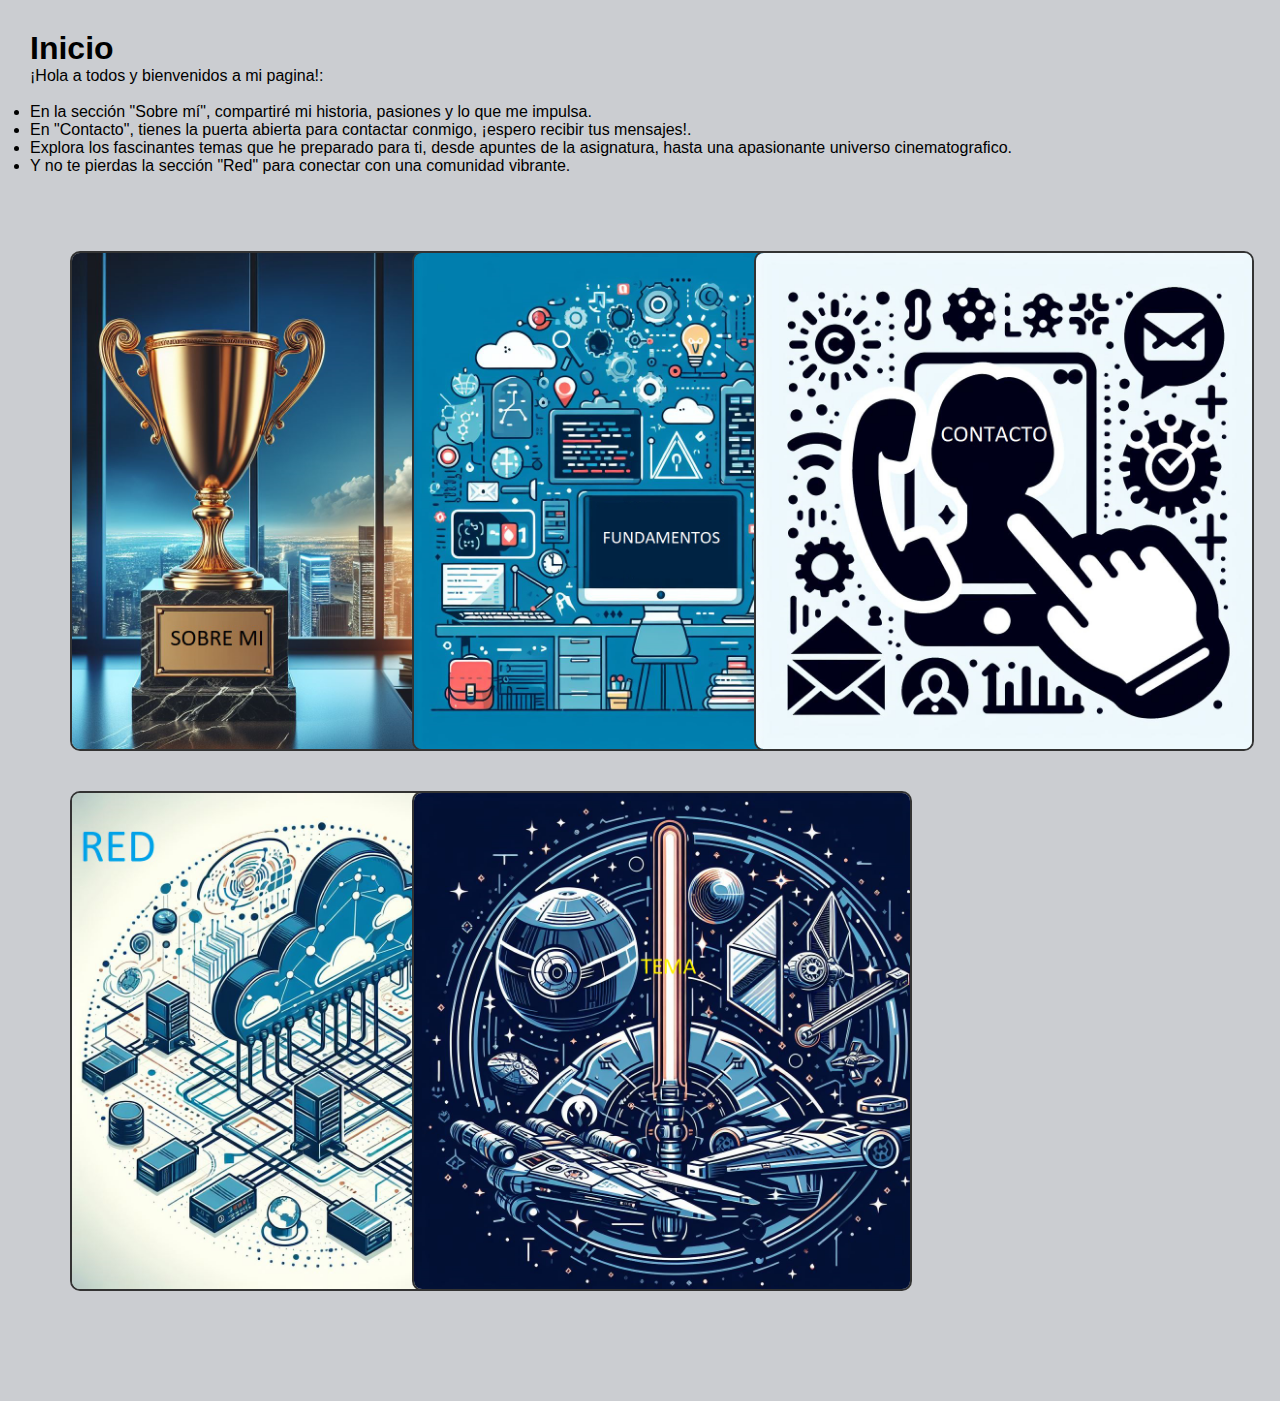
<file: index.html>
<!DOCTYPE html>

<html>
<head> 
<title>Inicio </title>
<link rel="stylesheet" href="Css/estilos.css">   
</head>


<body class="inicio">

  <h1 id="titulo">Inicio</h1>
  
  
  <p id="in">¡Hola a todos y bienvenidos a mi pagina!: </p>
  <br>
  <li> En la sección "Sobre mí", compartiré mi historia, pasiones y lo que me impulsa. </li>
  <li> En "Contacto", tienes la puerta abierta para contactar conmigo, ¡espero recibir tus mensajes!. </li>
  <li> Explora los fascinantes temas que he preparado para ti, desde apuntes de la asignatura, hasta una apasionante universo cinematografico. </li>
  <li> Y no te pierdas la sección "Red" para  conectar con una comunidad vibrante. </li>
  <br>
  <br>
  <ul id="menu">
      <li id="sobre-mi"><a href="Paginas/sobremi.html" target="_blank"><img src="Imagenes/sobremi.jpg" alt="Sobre Mí"></a></li>
      <br>
      <li id="fundamentos"><a href="Paginas/fundamentosdelainginformatica.html" target="_blank"><img src="Imagenes/fundamentos.jpg" alt="Fundamentos"></a></li>
      <br>
      <li id="contacto"><a href="Paginas/contacto.html" target="_blank"><img src="Imagenes/Contacto.jpg" alt="Contacto"></a></li>
      <br>
      <li id="red"><a href="Paginas/red.html" target="_blank"><img src="Imagenes/red.jpg" alt="Red"></a></li>
      <br>
      <li id="temas"><a href="Paginas/tema.html" target="_blank"><img src="Imagenes/tema.jpg" alt="Tema"></a></li>
  </ul>
  
  </body>
  
  </html>
</file>
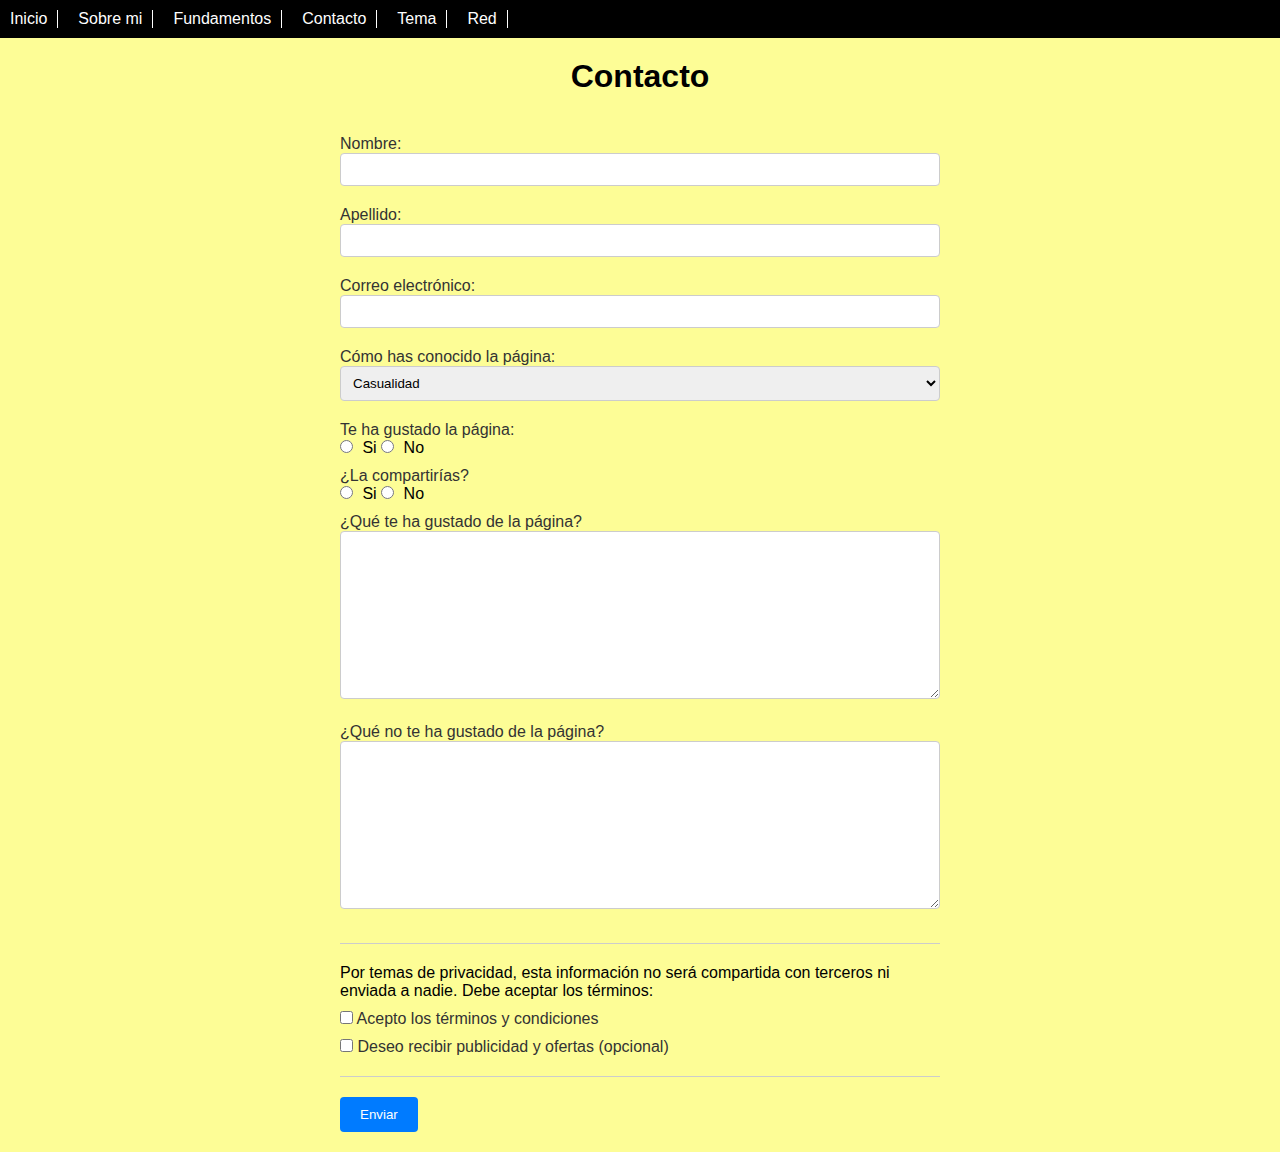
<file: Paginas/contacto.html>
<!DOCTYPE html>
<html lang="es">
<head>
  
  <title>Contacto</title>
  <link rel="stylesheet" href="../Css/estilos.css"> 
</head>


<body class="cont">

	<nav >
		<ul>
		  <li><a href="../index.html" target="_blank" rel="noopener noreferrer">Inicio</a></li>
		  <li><a href="sobremi.html" target="_blank" rel="noopener noreferrer">Sobre mi</a></li>
		  <li><a href="fundamentosdelainginformatica.html" target="_blank" rel="noopener noreferrer">Fundamentos</a></li>
		  <li><a href="contacto.html" target="_blank" rel="noopener noreferrer">Contacto</a></li>
		  <li><a href="tema.html" target="_blank" rel="noopener noreferrer">Tema</a></li>
      <li><a href="red.html" target="_blank" rel="noopener noreferrer">Red</a></li>
		</ul>
	  </nav>

  <h1 class="contacto">Contacto</h1>

  
  <form>
    <label for="nombre">Nombre:</label>
    <input type="text" id="nombre" name="nombre"/>

    <label for="apellido">Apellido:</label>
    <input type="text" id="apellido" name="apellido"/>

    <label for="correoelectronico">Correo electrónico:</label>
    <input type="text "id="correoelectronico" name="correoelectronico" rows="1" cols="20"></input>

    <label for="p1">Cómo has conocido la página:</label>
    <select id="p1" name="p1">
      <option value="casualidad">Casualidad</option>
      <option value="aburrimiento">Aburrimiento</option>
      <option value="noticia">Te vi en un anuncio/noticia</option>
      <option value="comentario">Me lo comentaron</option>
      <option value="otro">Otro</option>
    </select>

    <label for="p2">Te ha gustado la página:</label>
    <input type="radio" name="Pregunta" value="Si" > Si
    <input type="radio" name="Pregunta" value="No" > No

    <label for="p3">¿La compartirías?</label>
    <input type="radio" name="Pregunta2" value="Si" > Si
    <input type="radio" name="Pregunta2" value="No" > No

    <label for="p4">¿Qué te ha gustado de la página?</label>
    <textarea name="comentarios" rows="10" cols="40"></textarea>

    <label for="p5">¿Qué no te ha gustado de la página?</label>
    <textarea name="comentarios" rows="10" cols="40"></textarea>

    <hr>

    <p>Por temas de privacidad, esta información no será compartida con terceros ni enviada a nadie. Debe aceptar los términos:</p>

    <label>
      <input type="checkbox" name="Lista"> Acepto los términos y condiciones
    </label>

    <label>
      <input type="checkbox" name="Lista"> Deseo recibir publicidad y ofertas (opcional)
    </label>

    <hr>

    <button type="button" onclick="window.open('gracias.html', '_blank')">Enviar</button>
    </a>
  </form>

</body>
</html>
</file>
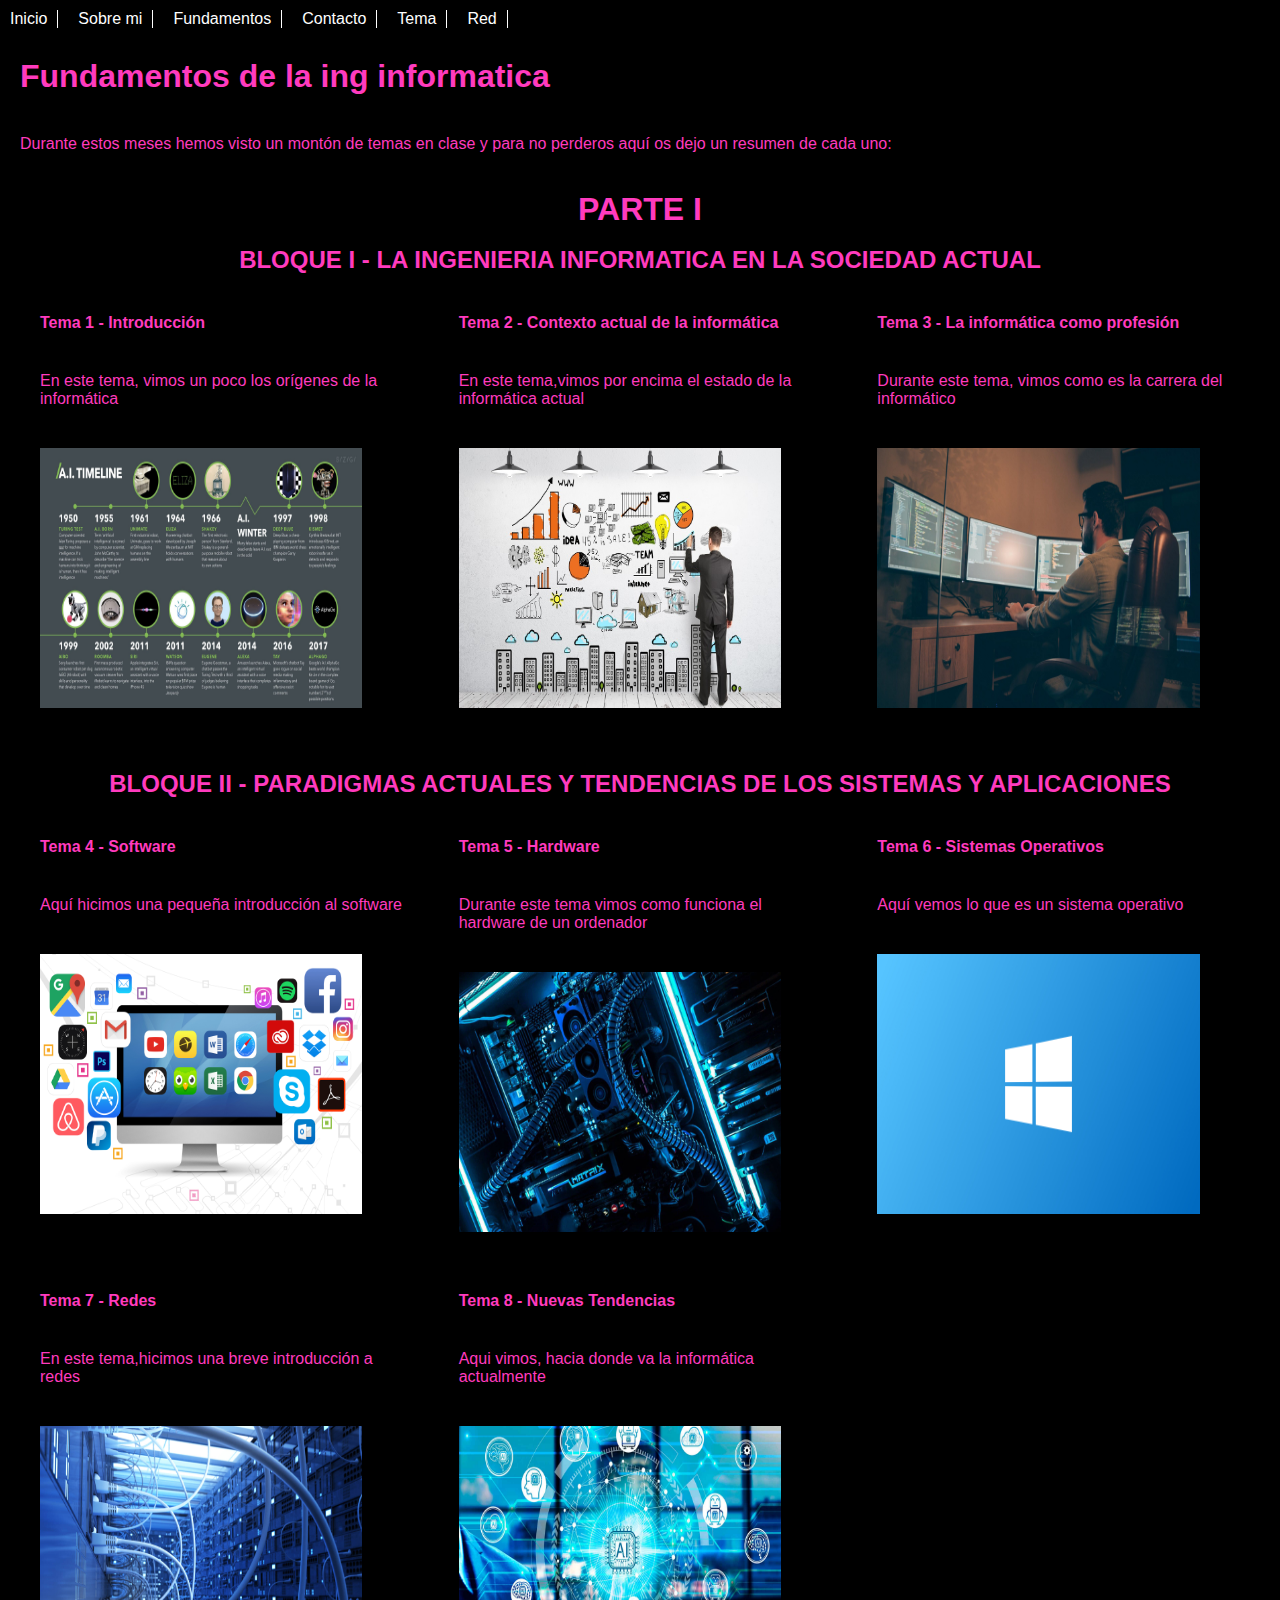
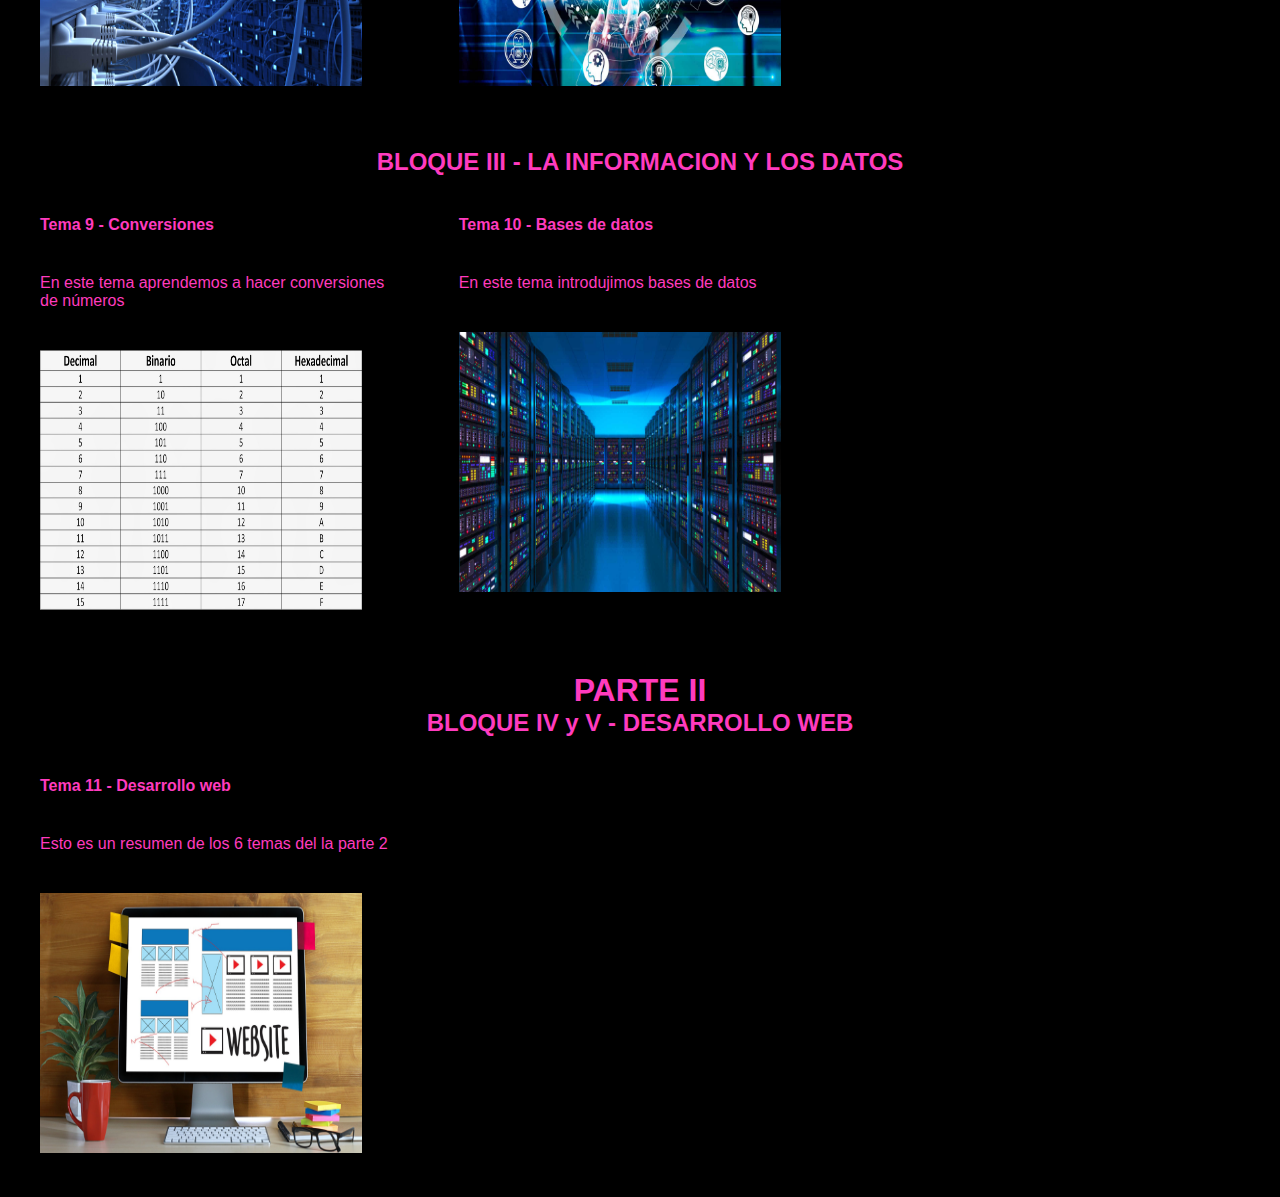
<file: Paginas/fundamentosdelainginformatica.html>
<!DOCTYPE html>


<html>
<head> <title>Fundamentosdelainginformatica</title>     
<link rel="stylesheet" href="../Css/estilos.css">
</head>



<body class="tema">
  <nav>
		<ul>
		  <li><a href="../index.html" target="_blank" rel="noopener noreferrer">Inicio</a></li>
		  <li><a href="sobremi.html" target="_blank" rel="noopener noreferrer">Sobre mi</a></li>
		  <li><a href="fundamentosdelainginformatica.html" target="_blank" rel="noopener noreferrer">Fundamentos</a></li>
		  <li><a href="contacto.html" target="_blank" rel="noopener noreferrer">Contacto</a></li>
		  <li><a href="tema.html" target="_blank" rel="noopener noreferrer">Tema</a></li>
		  <li><a href="red.html" target="_blank" rel="noopener noreferrer">Red</a></li>
		</ul>
	  </nav>

<h1 id="title">Fundamentos de la ing informatica </h1> 



<p id="parr">Durante estos meses hemos visto un montón de temas en clase y para no perderos aquí os dejo un resumen de cada uno:</p>

<br>
<h1 class="bloques">PARTE I </h1>
<br>

<h2 class="bloques">BLOQUE I - LA INGENIERIA INFORMATICA EN LA SOCIEDAD ACTUAL</h2>


<div class="grid-container">

 
 <div class="block">
 <div id="tema">Tema 1 - Introducción</div>
 <div id="parrafo">En este tema, vimos un poco los orígenes de la informática</div>
 <div class="enlace">
 <a href="https://universidadfv-my.sharepoint.com/:w:/g/personal/9305445_alumnos_ufv_es/EV6f3b0qwdJOh3QczCeKqy4BJOwiu8cwyLMufTXovhyKqw?e=yrO0XL" target="_blank">
 <img id="imagen" src="../Imagenes/Tema1.jpg_large" alt="Foto tema1" width="500" height="300">
 </a>
 </div>
 </div>


 <div class="block">
 <div id="tema">Tema 2 - Contexto actual de la informática</div>
 <div id="parrafo">En este tema,vimos por encima el estado de la informática actual</div>
 <div class="enlace">
 <a href="https://universidadfv-my.sharepoint.com/:w:/g/personal/9305445_alumnos_ufv_es/EecVmkgwdT9MgL1W3lFRCs0Br2UOqcIaTt7nwH4Zq1PqLA?e=xyv31t" target="_blank">
 <img id="imagen" src="../Imagenes/Tema2.jpg" alt="Foto tema2" width="500" height="300">
 </a>
 </div>
 </div>


		
 <div class="block">
 <div id="tema">Tema 3 - La informática como profesión</div>
 <div id="parrafo">Durante este tema, vimos como es la carrera del informático</div>
 <div class="enlace">
 <a href="https://universidadfv-my.sharepoint.com/:w:/g/personal/9305445_alumnos_ufv_es/EcgxOAaohIZLqIifZBnta4oBVVXzsUgBbAc1juFHMKvsYA?e=G8gRxt" target="_blank">
 <img id="imagen" src="../Imagenes/Tema3.jpg" alt="Foto tema3" width="500" height="300">
 </a>
 </div>
 </div>


</div>

<br>

<h2 class="bloques">BLOQUE II - PARADIGMAS ACTUALES Y TENDENCIAS DE LOS SISTEMAS Y APLICACIONES</h2>


<div class="grid-container">
			
 <div class="block">
 <div id="tema">Tema 4 - Software</div>
 <div id="parrafo">Aquí hicimos una pequeña introducción al software</div>
 <div class="enlace">
 <a href="https://universidadfv-my.sharepoint.com/:w:/g/personal/9305445_alumnos_ufv_es/ER-wTtWCIlJAiCSXRH8LTCQBINHt9dtCQQ5--Raj2ld3uw?e=DtAClr" target="_blank">
 <img id="imagen" src="../Imagenes/Tema4.jpg" alt="Foto tema4" width="500" height="300">
 </a>					
 </div>
 </div>
  

 <div class="block">
 <div id="tema">Tema 5 - Hardware</div>
 <div id="parrafo">Durante este tema vimos como funciona el hardware de un ordenador</div>
 <div class="enlace">
 <a href="https://universidadfv-my.sharepoint.com/:w:/g/personal/9305445_alumnos_ufv_es/ERpmlgqxMhdIsm7tuFBotfMBd_I20Jzx3rG083AaA43QNQ?e=6OFFTA" target="_blank">
 <img id="imagen" src="../Imagenes/Tema5.jpg" alt="Foto tema5" width="500" height="300">
 </a>
 </div>
 </div>


 <div class="block">
 <div id="tema">Tema 6 - Sistemas Operativos</div>
 <div id="parrafo">Aquí vemos lo que es un sistema operativo</div>
 <div class="enlace">
 <a href="https://universidadfv-my.sharepoint.com/:w:/g/personal/9305445_alumnos_ufv_es/ETAMq7id90NBlYEagGFe_C0BVjkOCHRMovRV5zvD8g3Ggg?e=PzQ6xu" target="_blank">
 <img id="imagen" src="../Imagenes/Tema6.jpg" alt="Foto tema6" width="500" height="300">
 </a>
 </div>
 </div>


 <div class="block">
 <div id="tema">Tema 7 - Redes</div>
 <div id="parrafo">En este tema,hicimos una breve introducción a redes</div>
 <div class="enlace">
 <a href="https://universidadfv-my.sharepoint.com/:w:/g/personal/9305445_alumnos_ufv_es/ERKVPNK3_TxMmeozUdM1Z44BU3E9l_IBpqMX-_6V43PbgQ?e=Jf2Vlb" target="_blank">
 <img id="imagen" src="../Imagenes/Tema7.jpg" alt="Foto tema7" width="500" height="300">
 </a>
 </div>
 </div>



 <div class="block">
 <div id="tema">Tema 8 - Nuevas Tendencias</div>
 <div id="parrafo">Aqui vimos, hacia donde va la informática actualmente</div>
 <div class="enlace">
 <a href="https://universidadfv-my.sharepoint.com/:w:/g/personal/9305445_alumnos_ufv_es/EafGwKUrl-RHpQZrwD4ltK4BBvBKsaihihRim79DqUDWsA?e=iEEfAG" target="_blank">
 <img id="imagen" src="../Imagenes/Tema8.jpg" alt="Foto tema8" width="500" height="300">
 </a>
 </div>
 </div>
</div>

<br>

<h2 class="bloques">BLOQUE III - LA INFORMACION Y LOS DATOS</h2>



<div class="grid-container">


 <div class="block">
 <div id="tema">Tema 9 - Conversiones</div>
 <div id="parrafo">En este tema aprendemos a hacer conversiones de números</div>
 <div class="enlace">
 <a href="https://universidadfv-my.sharepoint.com/:w:/g/personal/9305445_alumnos_ufv_es/EcXV54uTLa1DgNDPepZlCWABoClj_9NHe4QAllTgoAA34g?e=zsOiTw" target="_blank">
 <img id="imagen" src="../Imagenes/Tema9.jpg" alt="Foto tema9" width="500" height="300">
 </a>
 </div>
 </div>

    <div class="block">
	<div id="tema">Tema 10 - Bases de datos</div>
	<div id="parrafo">En este tema introdujimos bases de datos</div>
	<div class="enlace">
	<a href="https://universidadfv-my.sharepoint.com/:w:/g/personal/9305445_alumnos_ufv_es/Ea2alMNRTFhBreHwgs5p5fcBzQEk6nx41N2QlUhEjlL9mg?e=36xkWg" target="_blank">
	<img id="imagen" src="../Imagenes/Tema10.jpg" alt="Foto tema9" width="500" height="300">
	</a>
	</div>
    </div>
 
</div>


<br>


<h1 class="bloques">PARTE II</h1>

<h2 class="bloques">BLOQUE IV y V - DESARROLLO WEB</h1>

<div class="grid-container">
	<div class="block">
	<div id="tema">Tema 11 - Desarrollo web </div>
    <div id="parrafo">Esto es un resumen de los 6 temas del la parte 2</div>
	<div class="enlace">
	<a href="https://universidadfv-my.sharepoint.com/:w:/g/personal/9305445_alumnos_ufv_es/EYLNGenBQS9HtTgx6mhHzaoBhvsW3Qvvv0ZuKG1FrXIbuw?e=CRoADR" target="_blank">
	<img id="imagen" src="../Imagenes/desarrollo web.jpg" alt="Foto tema9" width="500" height="300">
	</a>
	</div>
	</div>

</div>
  
  </div>





</body>
</html>
</file>
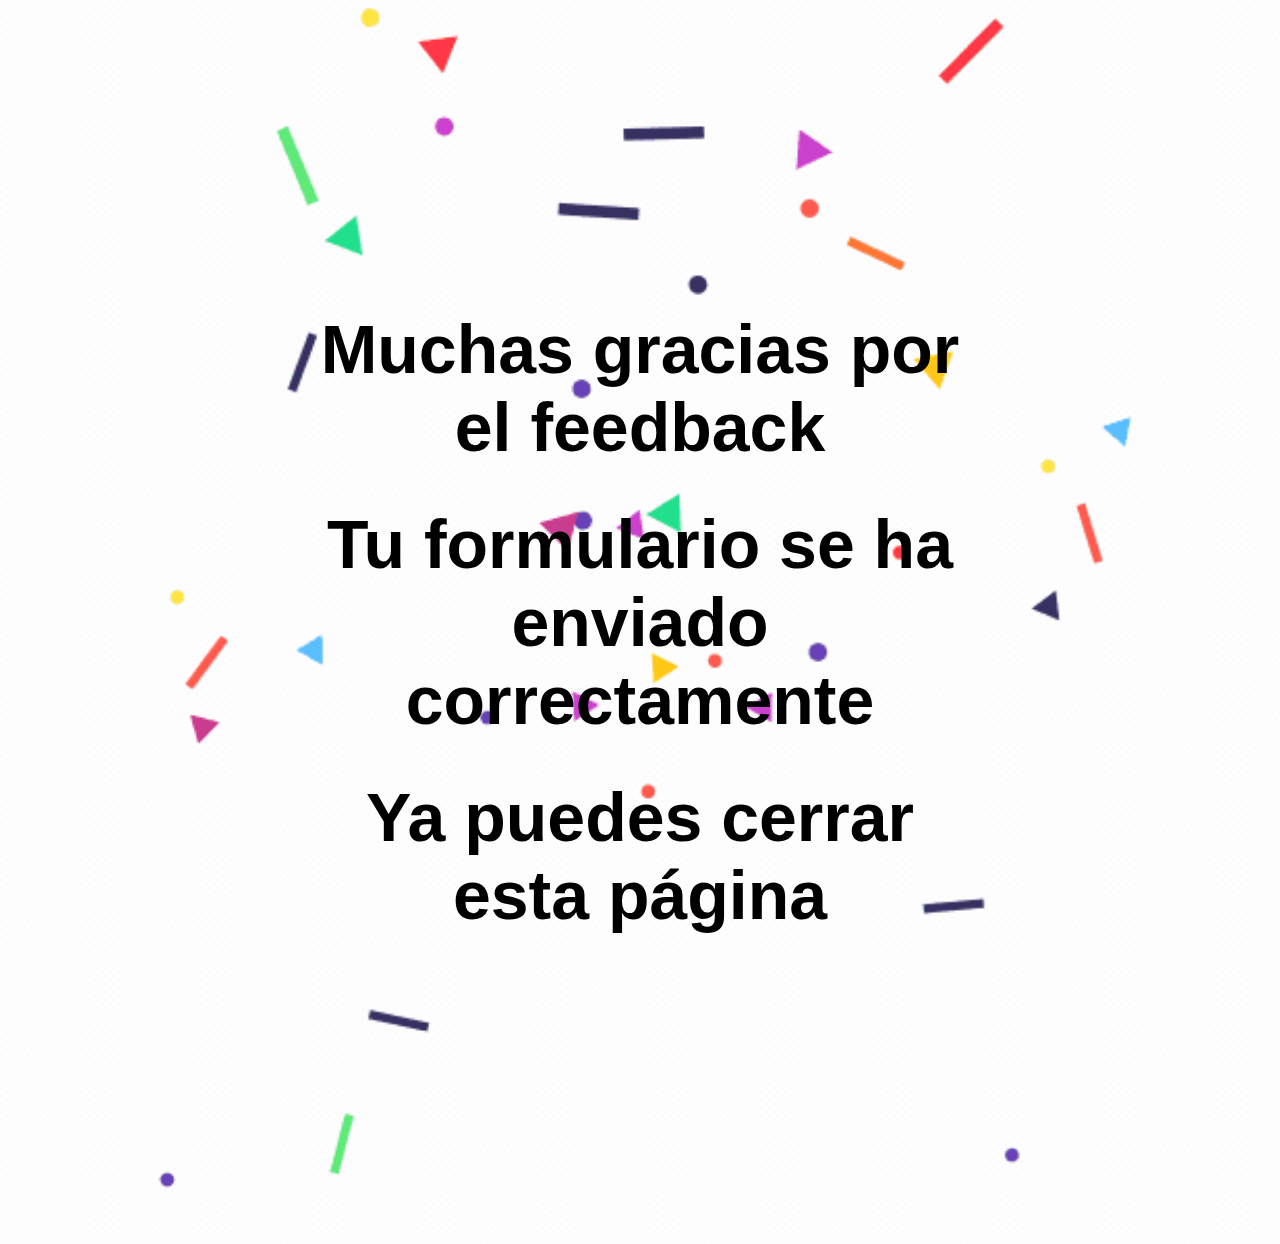
<file: Paginas/gracias.html>
<!DOCTYPE html>
<html lang="es">
<head>
  <meta charset="UTF-8">
  <meta name="viewport" content="width=device-width, initial-scale=1.0">
  <title>Gracias</title>
  <link rel="stylesheet" href="../Css/estilos.css"> 
</head>
<body class="gracias">

  <div class="gracias-message"> 

  <h1  >Muchas gracias por el feedback</h1>
  <br>
  <h1 >Tu formulario se ha enviado correctamente</h1>
  <br>
  <h1 >Ya puedes cerrar esta página</h1>
  </div>
</body>
</file>
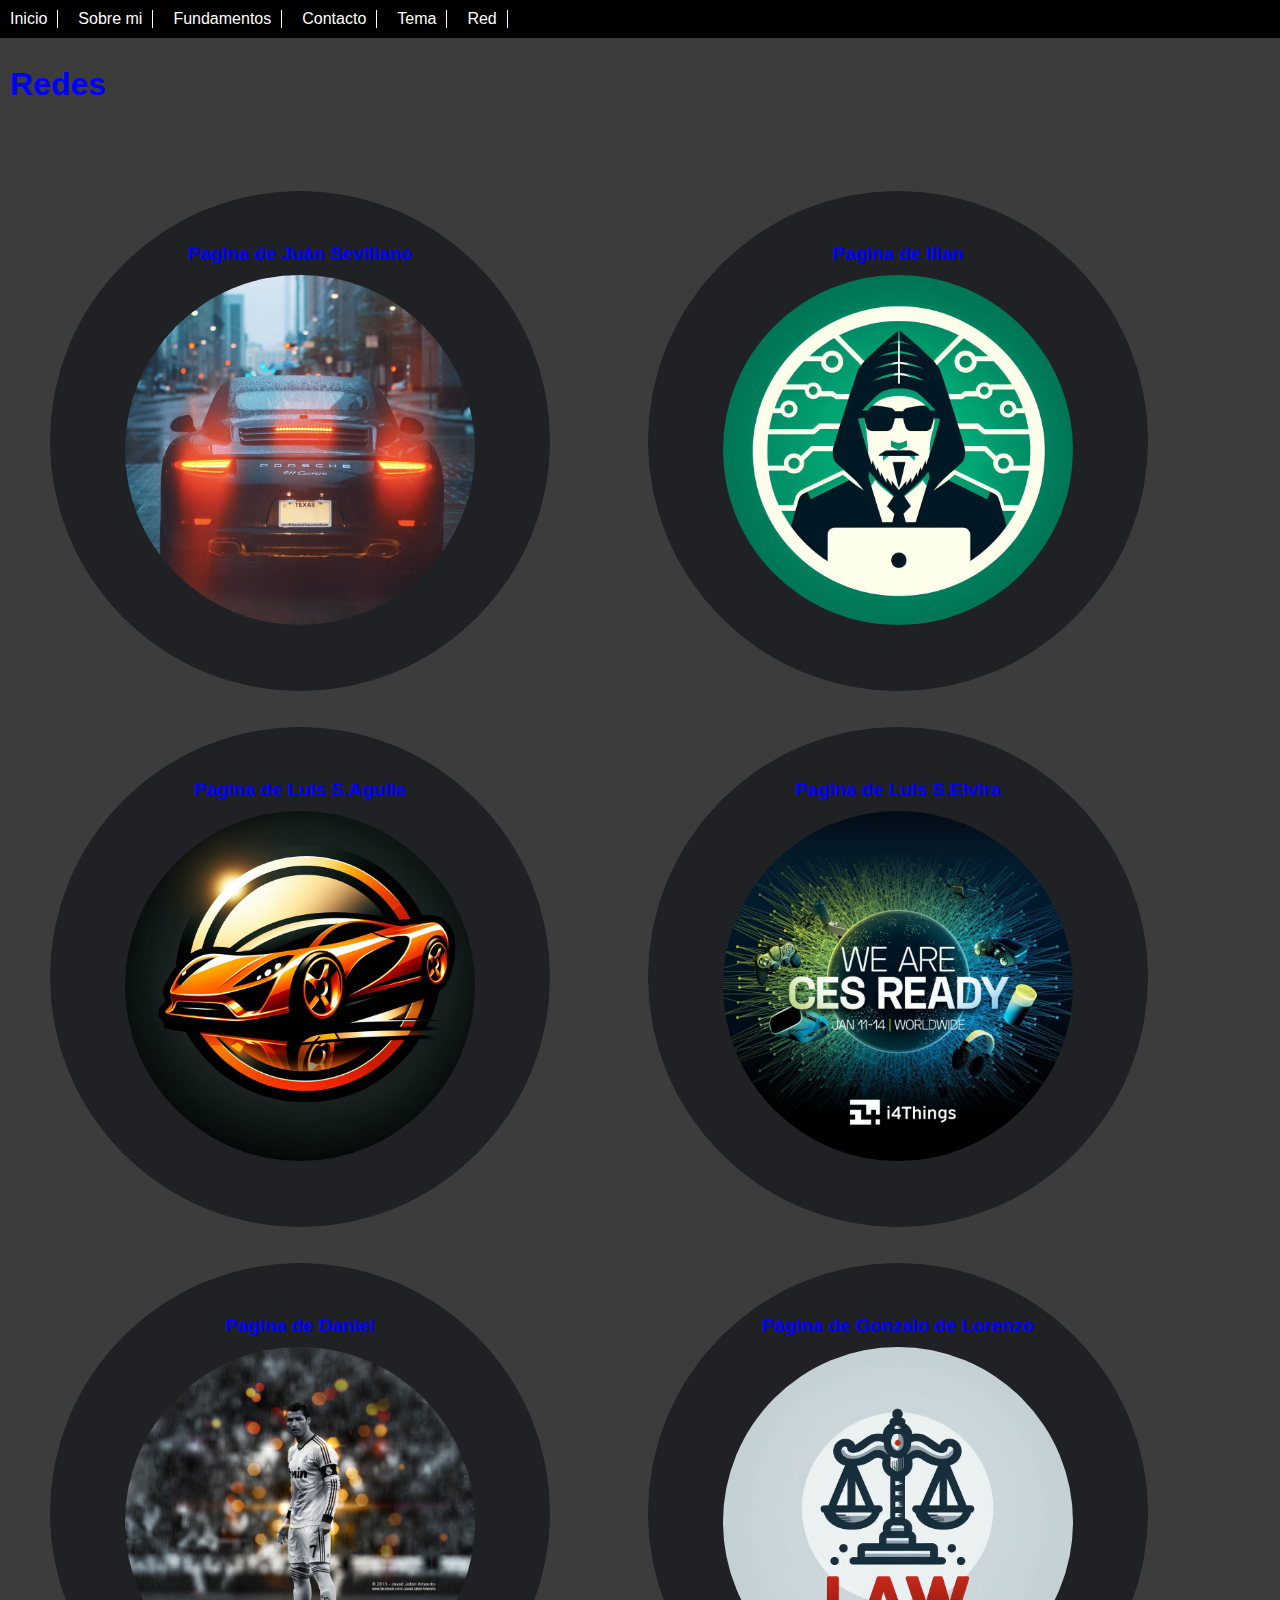
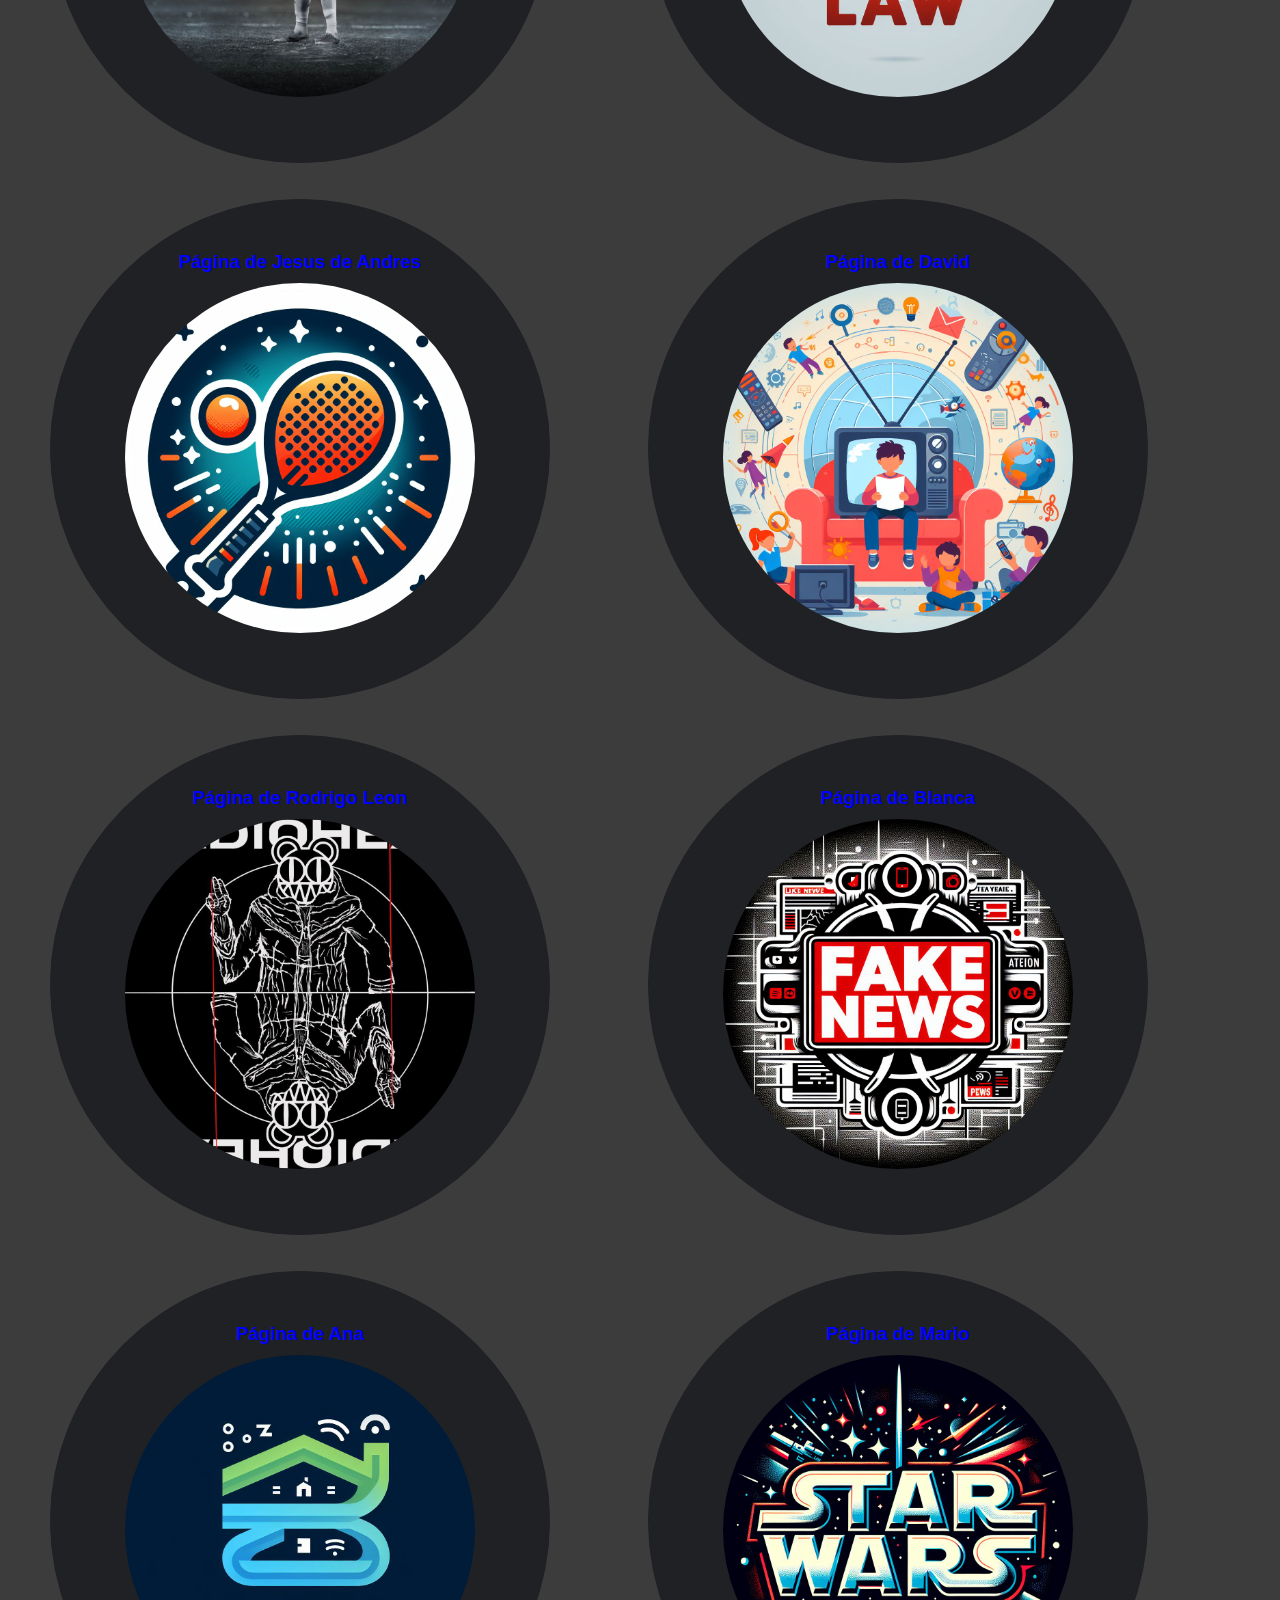
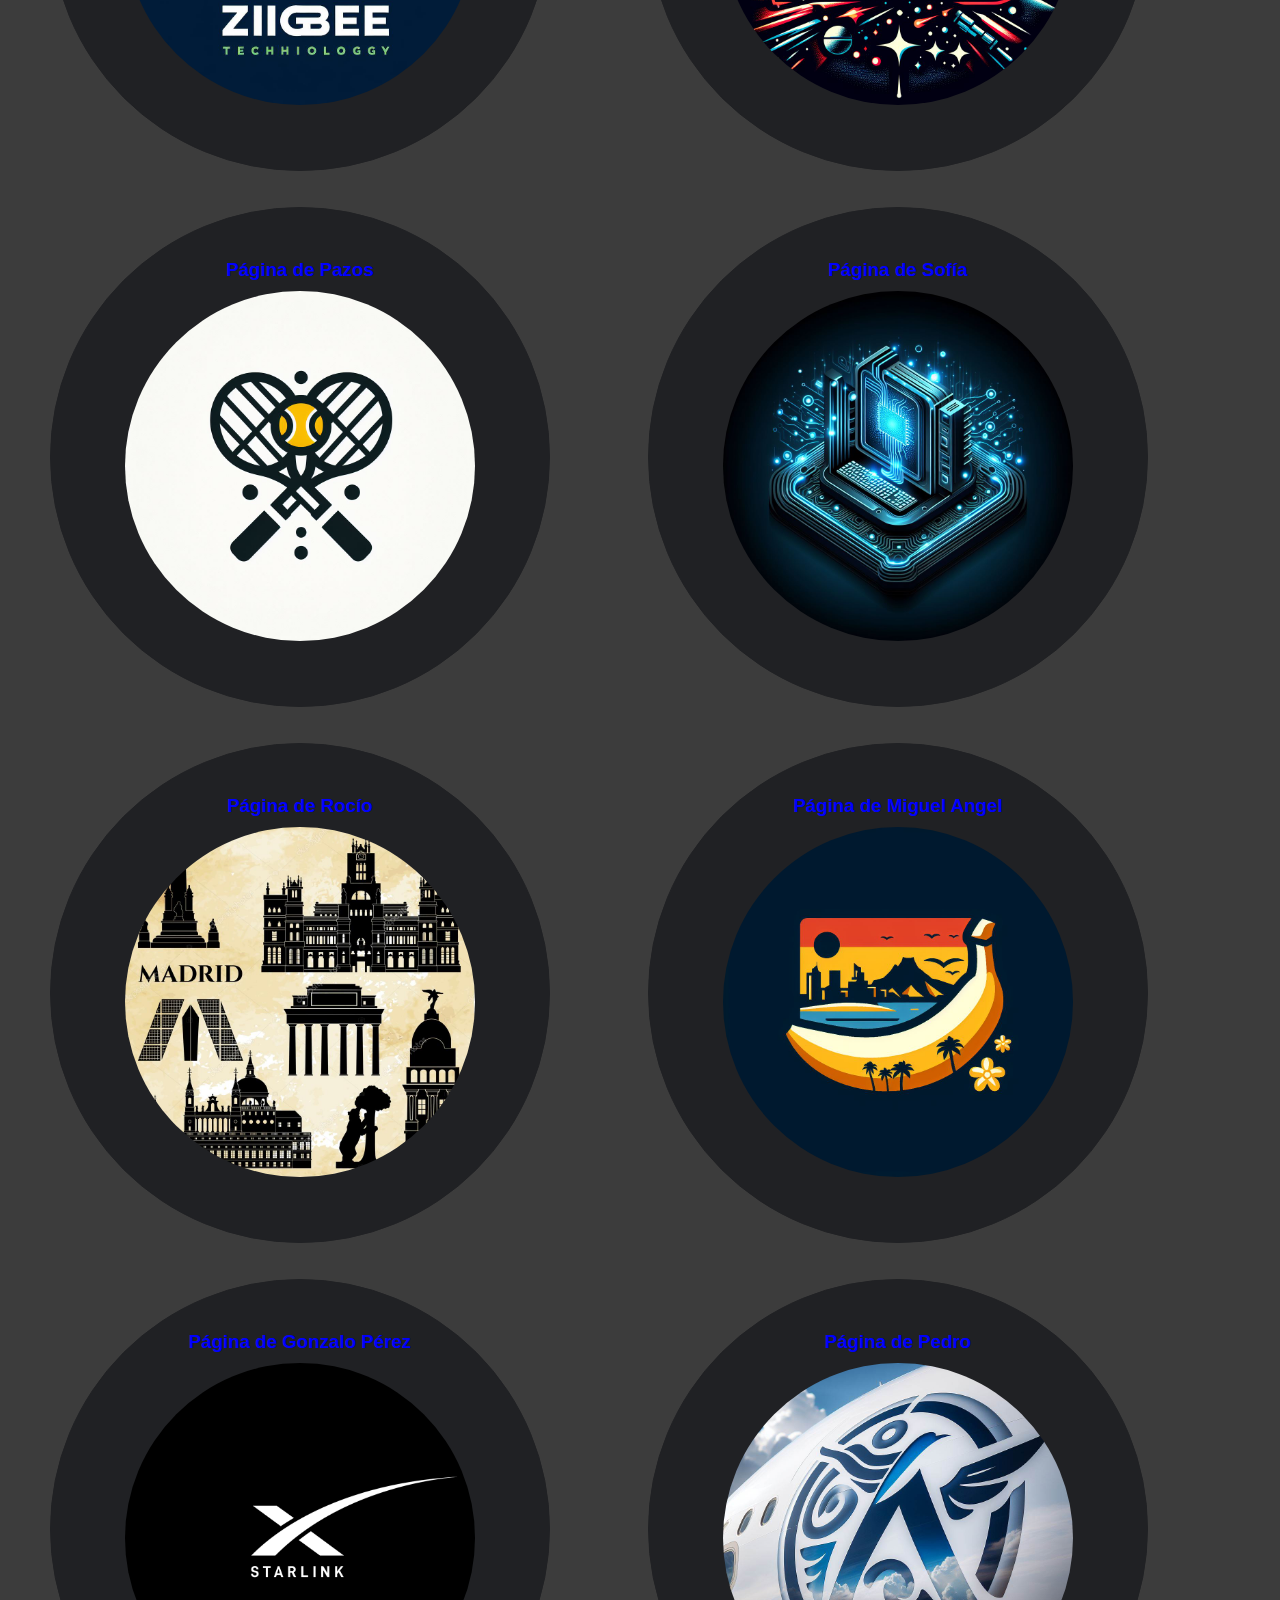
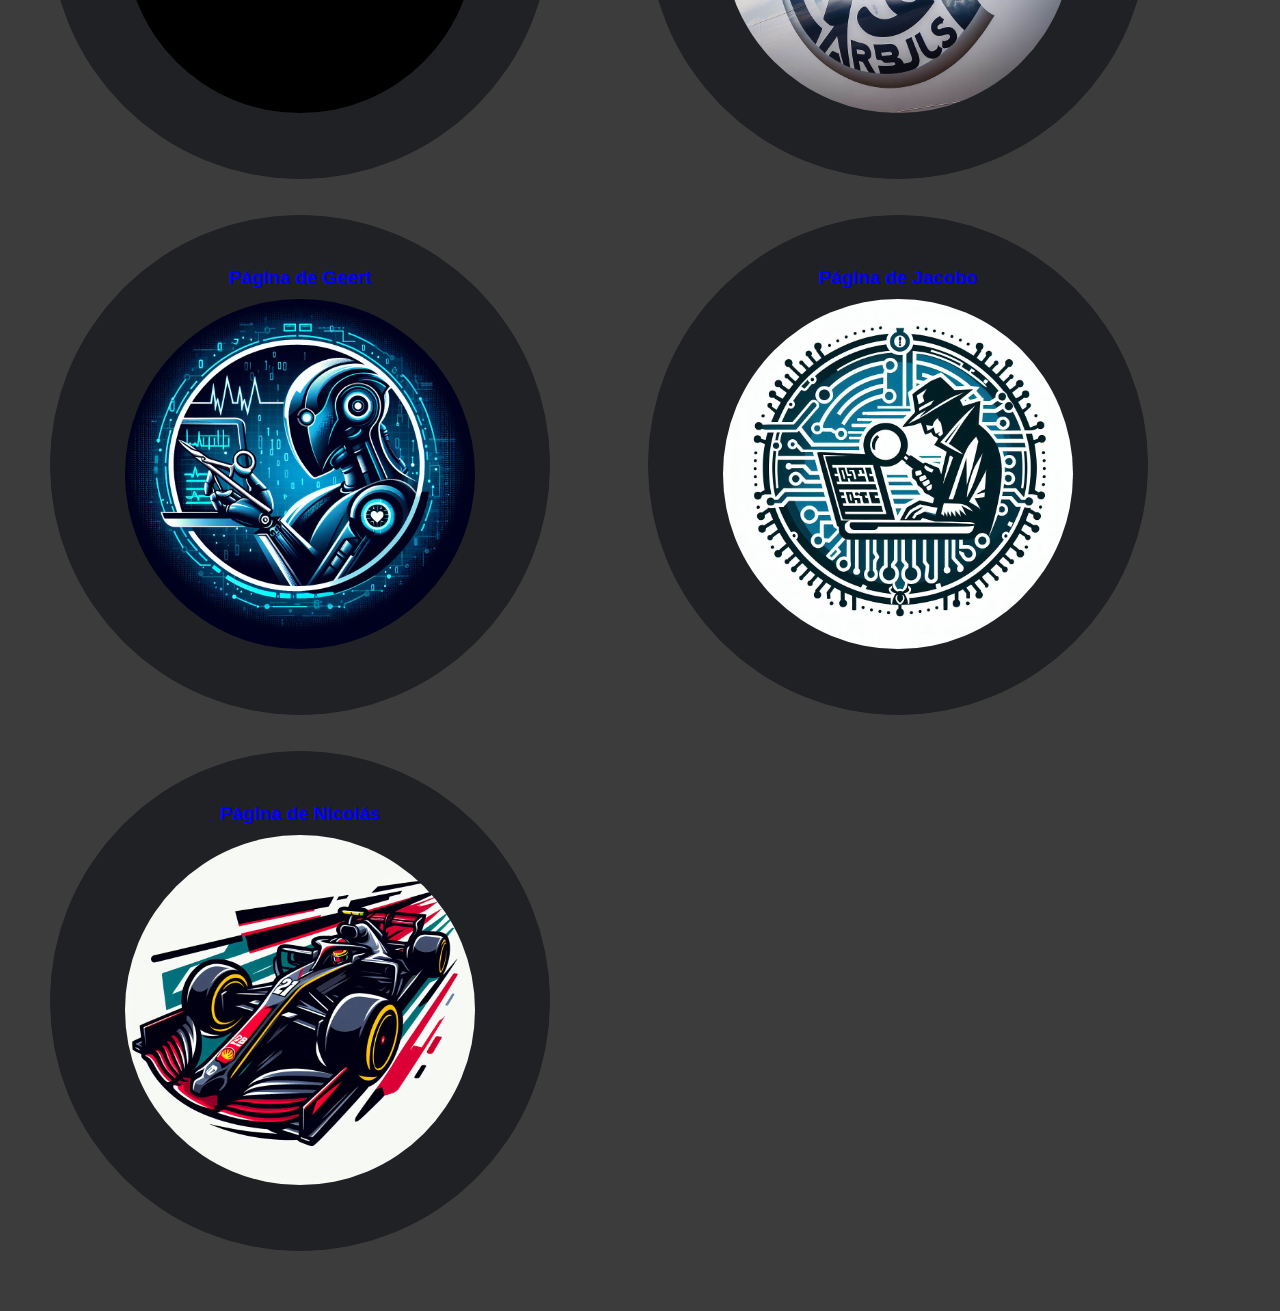
<file: Paginas/red.html>
<!DOCTYPE html>
<html>
<head> <title>Red </title>
<link rel="stylesheet" href="../Css/estilos.css"></head>



<body class="Redes">
    <nav>
          <ul>
            <li><a href="../index.html" target="_blank" rel="noopener noreferrer">Inicio</a></li>
            <li><a href="sobremi.html" target="_blank" rel="noopener noreferrer">Sobre mi</a></li>
            <li><a href="fundamentosdelainginformatica.html" target="_blank" rel="noopener noreferrer">Fundamentos</a></li>
            <li><a href="contacto.html" target="_blank" rel="noopener noreferrer">Contacto</a></li>
            <li><a href="tema.html" target="_blank" rel="noopener noreferrer">Tema</a></li>
            <li><a href="red.html" target="_blank" rel="noopener noreferrer">Red</a></li>
          </ul>
        </nav>


        <br>
  
  <h1 id="tit">Redes </h1> 
  
  
 

  <br>

  
    


    <div class="contenedor">



       <div class="red">
         <h3>Pagina de Juán Sevillano</h3>
         <a href="https://yanitooo.github.io/fundamentalsufv.github.io/" id="link1" target="_blank"><img src="../Imagenes/sevillano.jpg" alt="Sevillano" class="img" > </a>
          
       </div>

        <div class="red">
          <h3>Pagina de Illan</h3>
          <a href="https://illaniit0.github.io/Webdefundamentos/" id="link1" target="_blank"><img src="../Imagenes/illan.jpg" alt="illan" class="img" > </a>
                     
        </div>


        <div class="red">
          <h3>Pagina de Luis S.Agulla</h3>
          <a  href="https://luissanchezagulla.github.io/luisetecraft/" id="link1" target="_blank"><img src="../Imagenes/sete.jpg" alt="sete" class="img" > </a>
                  
        </div>


        <div class="red">
          <h3>Pagina de Luis S.Elvira</h3>
          <a href="https://donluisao.github.io/fundamentalsufv.github.io/" id="link1" target="_blank"><img src="../Imagenes/luisao.jpg" alt="luisao" class="img" > </a>
          
            
        </div>


        <div class="red">
          <h3>Pagina de Daniel</h3>
          <a href="https://leinad-sama.github.io/Leinad/" id="link1" target="_blank"><img src="../Imagenes/daniel.jpg" alt="Daniel" class="img"> </a>

        </div>

        <div class="red">
          <h3>Página de Gonzalo de Lorenzo</h3>
          <a href="https://gondelorenzo.github.io/fundamentals/" id="link1" target="_blank"><img src="../Imagenes/gon.jpg" alt="Gonzalo" class="img"> </a>
          
            
        </div>


        <div class="red">
          <h3>Página de Jesus de Andres</h3>
          <a href="https://jesusdeandres.github.io/Pagina-Web-FII/" id="link1" target="_blank"><img src="../Imagenes/chuso.jpg" alt="Chuso" class="img"> </a>
          
            
        </div>


        <div class="red">
          <h3>Página de David</h3>
          <a href="https://davidsanez.github.io/webfinal/index.html" id="link1" target="_blank"><img src="../Imagenes/david.jpeg" alt="Chuso" class="img"> </a>
          
            
        </div>


        <div class="red">
          <h3>Página de Rodrigo Leon </h3>
          <a href="https://rleong11.github.io/P-gina-Web/" id="link1" target="_blank"><img src="../Imagenes/leon.jpg" alt="Leon" class="img"> </a>
          
            
        </div>


        <div class="red">
          <h3>Página de Blanca</h3>
          <a href="https://blancaaa7.github.io/fundamentoswebdefinitivo/" id="link1" target="_blank"><img src="../Imagenes/blanca.jpeg" alt="Blanca" class="img"> </a>
          
            
        </div>

        


        <div class="red">
          <h3>Página de Ana</h3>
          <a href="https://anita0915.github.io/webfundamentos_Ana.github.io/" id="link1" target="_blank"><img src="../Imagenes/ana.jpeg" alt="Ana" class="img"> </a>
          
            
        </div>


        <div class="red">
          <h3>Página de Mario</h3>
          <a href="https://mariohernandez13.github.io/Trabajo-fii-web/" id="link1" target="_blank"><img src="../Imagenes/mario.jpeg" alt="Mario" class="img"> </a>
          
            
        </div>

        <div class="red">
          <h3>Página de Pazos</h3>
          <a href="https://alex3456787.github.io/Pagina-web/" id="link1" target="_blank"><img src="../Imagenes/pazos.jpeg" alt="Pazos" class="img"> </a>
          
            
        </div>


        <div class="red">
          <h3>Página de Sofía</h3>
          <a href="https://soff1809.github.io/Soffweb/" id="link1" target="_blank"><img src="../Imagenes/sofia.jpeg" alt="Sofia" class="img"> </a>
          
            
        </div>


        <div class="red">
          <h3>Página de Rocío</h3>
          <a href="https://rochii019.github.io/proyectofundamentos/" id="link1" target="_blank"><img src="../Imagenes/rocio.jpg" alt="Rocio" class="img"> </a>
          
            
        </div>

        <div class="red">
          <h3>Página de Miguel Angel</h3>
          <a href="https://miguigg11.github.io/paginademigui/" id="link1" target="_blank"><img src="../Imagenes/migui.jpeg" alt="Migui" class="img"> </a>
          
            
        </div>


        <div class="red">
          <h3>Página de Gonzalo Pérez</h3>
          <a href="https://gnzl00.github.io/proyectowebFII/" id="link1" target="_blank"><img src="../Imagenes/perez.jpeg" alt="Gonzalo" class="img"> </a>
          
            
        </div>

        <div class="red">
          <h3>Página de Pedro</h3>
          <a href="https://070704.github.io/Pagina-web-Pedro-Rodr-guez/" id="link1" target="_blank"><img src="../Imagenes/pedro.jpeg" alt="Pedro" class="img"> </a>
          
            
        </div>



        <div class="red">
          <h3>Página de Geert</h3>
          <a href="https://geertprumml.github.io/Pagina-Web-Fundamentos/publica/Tema.html" id="link1" target="_blank"><img src="../Imagenes/geert.jpg" alt="Geert" class="img"> </a>
          
            
        </div>


        <div class="red">
          <h3>Página de Jacobo</h3>
          <a href="https://jacoboooop.github.io/mi_pagina_web/PUBLIC/tema.html" id="link1" target="_blank"><img src="../Imagenes/jacobo.jpg" alt="Jacobo" class="img"> </a>
          
            
        </div>


        <div class="red">
          <h3>Página de Nicolás</h3>
          <a href="https://nicosanchi.github.io/proyectofundamentosufv/" id="link1" target="_blank"><img src="../Imagenes/nico.jpeg" alt="Nicolas" class="img"> </a>
          
            
        </div>


    </div>
    
        
</body>
</html>
</file>
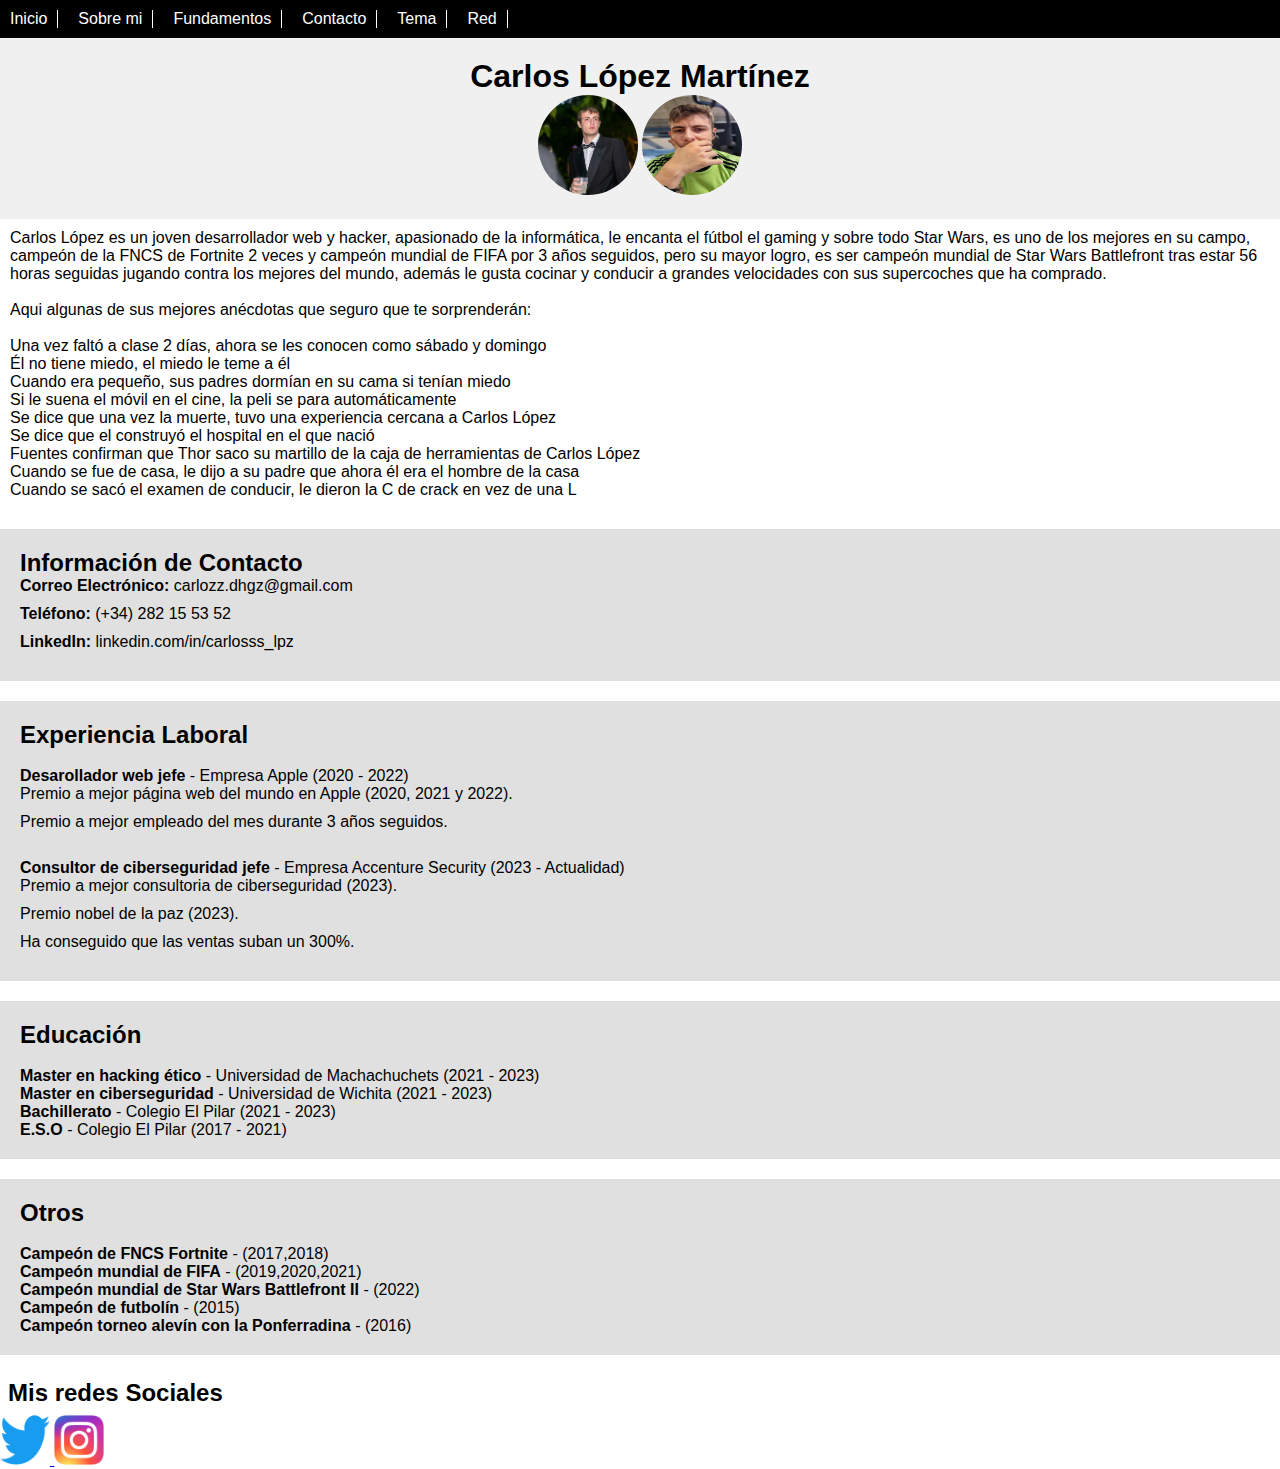
<file: Paginas/sobremi.html>
<!DOCTYPE html>
<html>
<head> <title>Sobre mi </title>
<link rel="stylesheet" href="../Css/estilos.css"></head>


<nav> 
   
    <ul>
          <li><a href="../index.html" target="_blank">Inicio</a></li >
          <li><a href="sobremi.html" target="_blank">Sobre mi</a></li>
          <li><a href="fundamentosdelainginformatica.html" target="_blank">Fundamentos</a></li>
          <li><a href="contacto.html" target="_blank">Contacto</a></li>
          <li><a href="tema.html" traget="_blank">Tema</a></li>
          <li><a href="red.html" target="_blank" rel="noopener noreferrer">Red</a></li>
    </ul>
  </nav>


<body>




    <body>

        <header id="header">
            
            <h1>Carlos López Martínez</h1>
            <img src="../Imagenes/yo (2).jpg" height="100" width="100">
            <img src="../Imagenes/yo.jpg" height="100" width="100">
        </header>

        <div  class="con">
            <p>Carlos López es un joven desarrollador web y hacker, apasionado de la informática, le encanta el fútbol el gaming y sobre todo Star Wars, es uno de los mejores en su campo, campeón de la FNCS de Fortnite 2 veces y campeón mundial de FIFA por 3 años seguidos, pero su mayor logro, es ser campeón mundial de Star Wars Battlefront tras estar 56 horas seguidas jugando contra los mejores del mundo, además  le gusta cocinar y conducir a grandes velocidades con sus supercoches que ha comprado.</p>
            <br>
            <p>Aqui algunas de sus mejores anécdotas que seguro que te sorprenderán:</p>
            <br>
            
                <li>Una vez faltó a clase 2 días, ahora se les conocen como sábado y domingo </li>
                <li>Él no tiene miedo, el miedo le teme a él </li>
                <li>Cuando era pequeño, sus padres dormían en su cama si tenían miedo </li>
                <li>Si le suena el móvil en el cine, la peli se para automáticamente </li>
                <li>Se dice que una vez la muerte, tuvo una experiencia cercana a Carlos López </li>
                <li>Se dice que el construyó el hospital en el que nació </li>
                <li>Fuentes confirman que Thor saco su martillo de la caja de herramientas de Carlos López </li>
                <li>Cuando se fue de casa, le dijo a su padre que ahora él era el hombre de la casa </li>
                <li>Cuando se sacó el examen de conducir, le dieron la C de crack en vez de una L </li>

            </div>
        
        <section id="contacto">
            <h2>Información de Contacto</h2>
            <ul>
                <li><strong>Correo Electrónico:</strong> carlozz.dhgz@gmail.com</li>
                <li><strong>Teléfono:</strong> (+34) 282 15 53 52</li>
                <li><strong>LinkedIn:</strong> linkedin.com/in/carlosss_lpz</li>
            </ul>
        </section>
        
        <section id="experiencia">
            <h2>Experiencia Laboral</h2>
            <br>
            <p><strong>Desarollador web jefe</strong> - Empresa Apple  (2020 - 2022)</p>
            <ul>
                <li>Premio a mejor página web del mundo en Apple (2020, 2021 y 2022).</li>
                <li>Premio a mejor empleado del mes durante 3 años seguidos.</li>
            </ul>
            <br>
            <p><strong>Consultor de ciberseguridad jefe</strong> - Empresa Accenture Security (2023 - Actualidad)</p>
            <ul>
                <li>Premio a mejor consultoria de ciberseguridad (2023).</li>
                <li>Premio nobel de la paz (2023).</li>
                <li>Ha conseguido que las ventas suban un 300%.</li>
            </ul>
        
           
        </section>
        
        <section id="educacion">
            <h2>Educación</h2>
            <br>
            <p><strong>Master en hacking ético</strong> - Universidad de Machachuchets (2021 - 2023)</p>
            <p><strong>Master en ciberseguridad</strong> - Universidad de Wichita (2021 - 2023)</p>
            <p><strong>Bachillerato</strong> - Colegio El Pilar (2021 - 2023)</p>
            <p><strong>E.S.O</strong> - Colegio El Pilar (2017 - 2021)</p>
            
        </section>

        <section id="Otros">
            <h2>Otros</h2>
            <br>
            <p><strong>Campeón de FNCS Fortnite</strong> - (2017,2018)</p>
            <p><strong>Campeón mundial de FIFA</strong> -  (2019,2020,2021)</p>
            <p><strong>Campeón mundial de Star Wars Battlefront II</strong> - (2022)</p>
            <p><strong>Campeón de futbolín</strong> - (2015)</p>
            <p><strong>Campeón torneo alevín con la Ponferradina</strong> - (2016)</p>
            
            
        </section>
        
        
       
        <h2 id="redes-sociales"> Mis redes Sociales </h2>
        
        <a href="https://twitter.com/carlossslpzz" target="_blank">
            <img src="../Imagenes/twitter.png" alt="twitter" width="50" height="50">
        </a>
        
        <a href="https://www.instagram.com/carlossss_lpz/" target="_blank">
            <img src="../Imagenes/instagram.png" alt="instagram" width="50" height="50">
        </a>
       
        </body>
        
        </html>
</file>
<file: Css/estilos.css>
/* Estilos generales */
body {
  font-family: Arial, sans-serif;
  margin: 0;
  padding: 0;
  
}

/* Esto es para el menu de navegacion */
nav {
  background-color:   #000000;
  color: #fefefe;
  padding: 10px;
}



nav ul {
  list-style: none;
  margin: 0;
  padding: 0;
  display: flex;
}

nav li {
  margin-right: 20px;
}

nav a {
  text-decoration: none;
  color: #fefefe;
}


nav li {
  margin-right: 20px;
  border-right: 1px solid #fefefe; 
  padding-right: 10px; 
}


nav li:hover {
  background-color: #091266; 
}













/* Esto es para contacto */

body.cont {
  font-family: Arial, sans-serif;
  margin: 0;
  padding: 0;
  background-color: #FDFD96;
  
}


h1.contacto{
  padding: 20px;
  text-align:center;
}


form {
  max-width: 600px;
  margin: 20px auto;
}

label {
  display: block;
  margin-top: 10px;
  color: #333;
}

input[type="text"],
input[type="email"],
textarea {
  width: 100%;
  padding: 8px;
  margin-bottom: 10px;
  box-sizing: border-box;
  border: 1px solid #ccc;
  border-radius: 4px;

}

#correoelectronico {
  width: 100%;
  padding: 8px;
  margin-bottom: 10px;
  box-sizing: border-box;
  border: 1px solid #ccc;
  border-radius: 4px;
}
select {
  width: 100%;
  padding: 8px;
  margin-bottom: 10px;
  box-sizing: border-box;
  border: 1px solid #ccc;
  border-radius: 4px;
}

input[type="radio"] {
  margin-right: 5px;
}

hr {
  margin-top: 20px;
  margin-bottom: 20px;
  border: 0;
  border-top: 1px solid #ccc;
}

.checkbox-container {
  display: flex;
  justify-content: space-between;
}

button {
  background-color: #007bff;
  color: #fefefe;
  padding: 10px 20px;
  border: none;
  border-radius: 4px;
  cursor: pointer;
}

button:hover {
  background-color: #0d519a;
}












/* Esto es para la pagina de gracias */

.gracias-message {
  color: #000000; 
  font-family: Arial, sans-serif;
  text-align: center;
  margin: 310px;
  font-size: 34px;
  
  
  
 
}

body.gracias{
  background-image: url('../Imagenes/gracias.gif');
  background-size: cover; 
  background-position: center;






  
}

/*Esto es para la pagina de fundamentos*/


body.tema{

 background-color: #000000;
}
.grid-container {
  display: grid;
  grid-template-columns: repeat(3, minmax(400px, 1fr)); 
  grid-gap: 16px; 
  padding:20px;
}

/*.carrusel {
  white-space: nowrap; 
  overflow-x: auto; 
}

.personaje {
  display: inline-block; 
  margin-right: 10px; 
  vertical-align: top; 
}*/

.bloques{

  text-align: center;
  color: #ff3bbe;

}

#imagen {
  width: 90%; 
  transition: transform 0.3s cubic-bezier(0.68, -0.55, 0.27, 1.55);
}

#imagen:hover {
  transform: scale(1.2);}

#title{
  padding: 20px;
  color: #ff3bbe;
}


#parrafo,
#imagen,
#link,#parr {
 
  padding: 20px; 
  text-align: left;
  color: #ff3bbe;
  
}


#tema{
  padding: 20px; 
  text-align: left;
  color: #ff3bbe;
  font-weight: bold;


}






/* Esto es para la pagina de tema star wars */

body.star {
  background-image: url('../Imagenes/estrellas.gif');
  
}

* {
  padding: 0;
  margin: 0;
  box-sizing: border-box;
  
}

#conteItemsCarrusel {
  height: 700px;
  overflow: hidden;
  
}

.itemsCarrusel {
  height: 700px;
  position: relative;
  color: yellow;
  
}

.tarjetaCarrusel {
  background-image: url('../Imagenes/estrellas.gif');
  height: 100%;
  display: flex;
  flex-direction: column;
  justify-content: center;
  
 
}

.flechasCarrusel {
  position: absolute;
  top: 0;
  height: 100%;
  width: 95%;
  display: flex;
  align-items: center;
  justify-content: space-between;
  padding: 20px;
}



.star {
  color: yellow;
  display: flex;
  flex-direction: column;
  justify-content: center;
  
  
}

.star p {
  margin: 10px 0; 
  padding-right: 150px;
  padding-left: 150px;
  
}

.star h1, .star h2 {
  margin: 10px 0;
  text-align:center;
  
}

.imagen {
  width: 500px;
  height: 500px;
  align-self: center;
  
}


.tit{
  text-align: center;
}

.lista2{
 text-align: center;
}

#canales-contenedor{

  display: flex; 
  justify-content: space-around; 
  align-items: center; 
  
 
  } 

  .canales:hover {
    transform: scale(1.1);
  }

  .canales{
  height:500px;
  width:500px;
  transition: transform 0.3s ease-in-out;
  position: relative;
  z-index: 9999;
  margin: 50px;
  

 
  }
  











/*Esto es para el sobre mi*/


body {
  font-family: Arial, sans-serif;
  margin: 0;
  padding: 0;
}


#header {
  background-color: #f0f0f0;
  text-align: center;
  padding: 20px;
}

#header img {
  border-radius: 50%;
}


section {
  margin: 20px 0;
  padding: 20px;
  background-color: #e0e0e0;
}


#contacto ul {
  list-style-type: none;
  padding: 0;
}

#contacto li {
  margin-bottom: 10px;
}


#experiencia ul {
  list-style-type: none;
  padding: 0;
}

#experiencia li {
  margin-bottom: 10px;
}

.con{
  text-align: left;
  padding: 10px;
}

#educacion ul {
  list-style-type: none;
  padding: 0;
}

#educacion li {
  margin-bottom: 10px;
}


#footer {
  background-color: #f0f0f0;
  text-align: center;
  padding: 10px;
}


#redes-sociales {
  text-align: left;
  margin: 4px;
  padding: 4px;
}

#redes-sociales a {
  margin:  10px;
  
}


/*Eso es para inicio*/


body.inicio {
  font-family: Arial, sans-serif;
  margin: 10px;
  padding: 20px;
  background-color: #cbcdd1;
}


#titulo {
  text-align: left;
}


#in{
  text-align: left;
  color: #000000;
}


#menu {
  list-style-type: none;
  padding: 20px;
  margin: 20px;
  display: flex;
  flex-wrap: wrap; 
}

#menu li {
  width: 30%; 
  box-sizing: border-box; 
  margin-bottom: 40px; 
}

#menu li a img {
  width: 500px; 
  height: 500px; 
  border: 2px solid #333; 
  border-radius: 10px; 
  display: block;
  transition: transform 0.3s ease-in-out;
  
}


#menu li a:hover img {
  transform: scale(1.1);
}

/*Esto es para red*/

body.Redes{

  background-color:  #3c3c3c;
  
}


.contenedor {
    display: grid;
    grid-template-columns: repeat(auto-fill, minmax(500px, 1fr)); 
    grid-gap: 16px; 
    padding: 50px;

}

.red {
  display: flex;
  flex-direction: column;
  align-items: center;
  justify-content: center;
  border: 1px solid #ccc;
  padding: 10px;
  text-align: center;
  white-space: nowrap;
  border-radius: 50%; /* Ajuste para una forma de círculo */
  border-color: rgb(32, 33, 36);
  width: 500px;
  height: 500px;
  margin: 10px 0;
  transition: transform 0.3s ease-in-out;
  background-color: rgb(32, 33, 36) ;
}

.red:hover {
  box-shadow: 0 0 20px rgb(0,0,255); /* Agrega una sombra al pasar el ratón */
  
}

#tit {
  padding: 10px;
  color:rgb(0,0,255);
  
}

h3{

  color: rgb(0,0,255);
}

.img {
  border-radius: 50%;
  max-width: 350px;
  max-height: 350px;
  margin: 10px 0;
  transition: transform 0.3s ease-in-out;
}

.red:hover .img {
  transform: scale(1.1); /* Aumenta el tamaño de la imagen al pasar el ratón */
}
</file>
